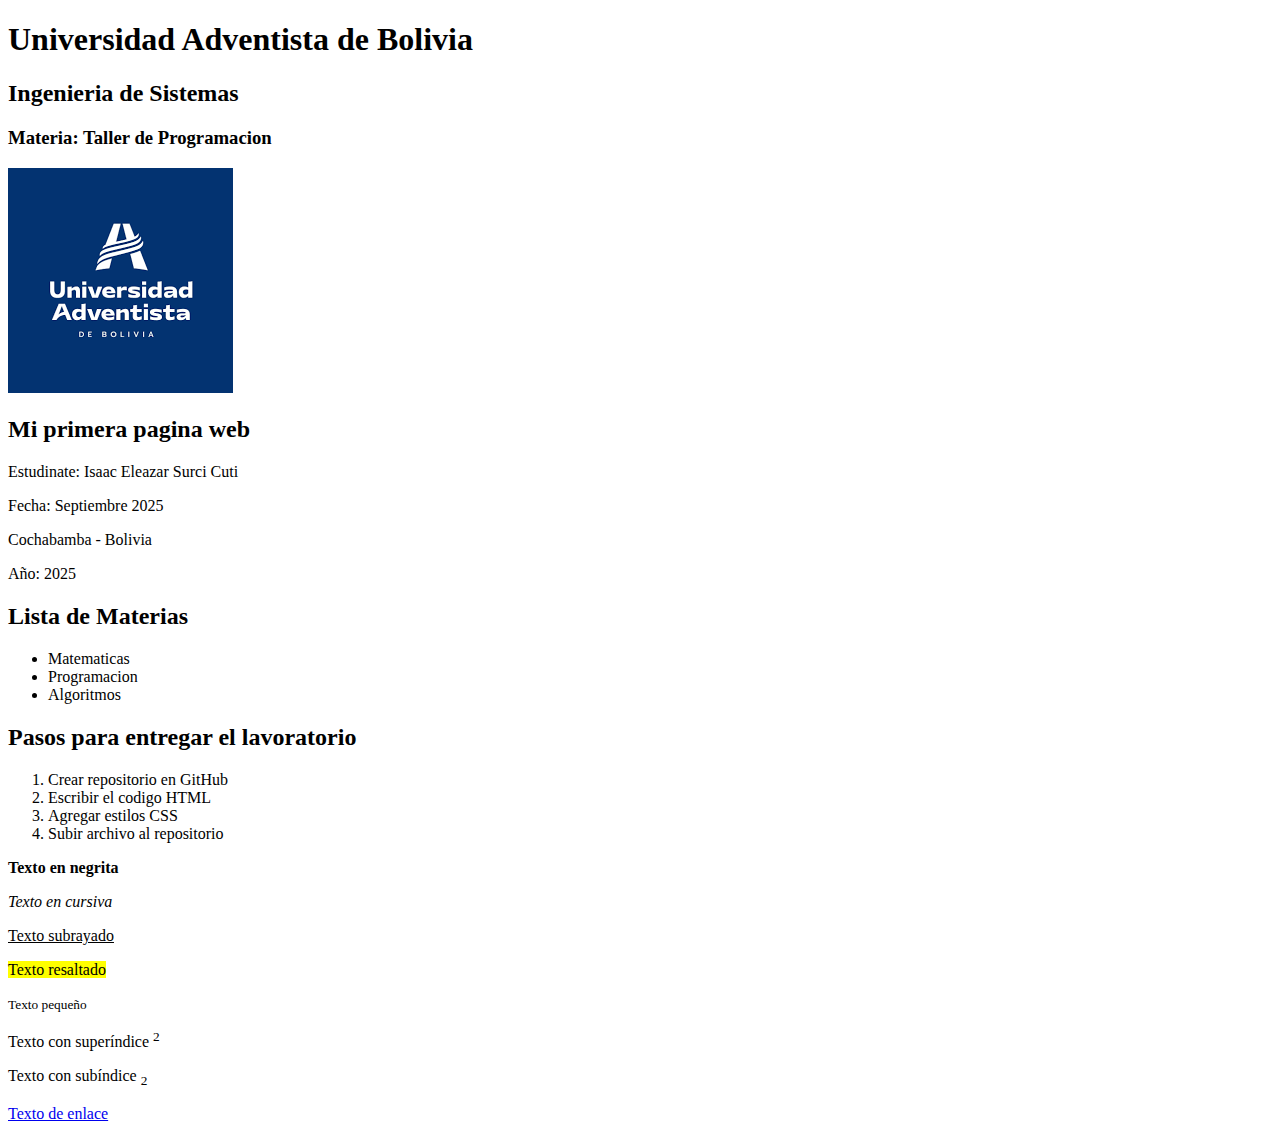
<file: Desarrollo_lab7/index.html>
<!DOCTYPE html>
<html lang="es">
<head>
    <meta charset="UTF-8">
    <meta name="viewport" content="width=device-width, initial-scale=1.0">
    <meta name="description" content="Ejempo de HTML5"/>
    <meta name="keywords" content="HTML5, CSS3, WEB"/>
    <title>Laboratorio 7</title>

</head>
<body>

    <h1>Universidad Adventista de Bolivia</h1>
    <h2>Ingenieria de Sistemas</h2>
    <h3>Materia: Taller de Programacion</h3>

    <img src="Logo_UAB.png" alt="UAB logo" />

    <h2>Mi primera pagina web</h2>

    <p>Estudinate: Isaac Eleazar Surci Cuti</p>
    <p>Fecha: Septiembre 2025</p>
    <p>Cochabamba - Bolivia</p>
    <p>Año: 2025</p>

    <h2>Lista de Materias</h2>
    <ul>
        <li>Matematicas</li>
        <li>Programacion</li>
        <li>Algoritmos</li>
    </ul>

    <h2>Pasos para entregar el lavoratorio</h2>
    <ol>
        <li>Crear repositorio en GitHub</li>
        <li>Escribir el codigo HTML</li>
        <li>Agregar estilos CSS</li>
        <li>Subir archivo al repositorio</li>
    </ol>

    <p><strong>Texto en negrita</strong></p> 
    <p><em>Texto en cursiva</em></p>
    <p><u>Texto subrayado</u></p>
    <p><mark>Texto resaltado</mark></p> 
    <p><small>Texto pequeño</small></p>
    <p>Texto con superíndice <sup>2</sup></p> 
    <p>Texto con subíndice <sub>2</sub></p>
    <a href="https://www.google.com/">Texto de enlace</a>

</body>
</html>
</file>
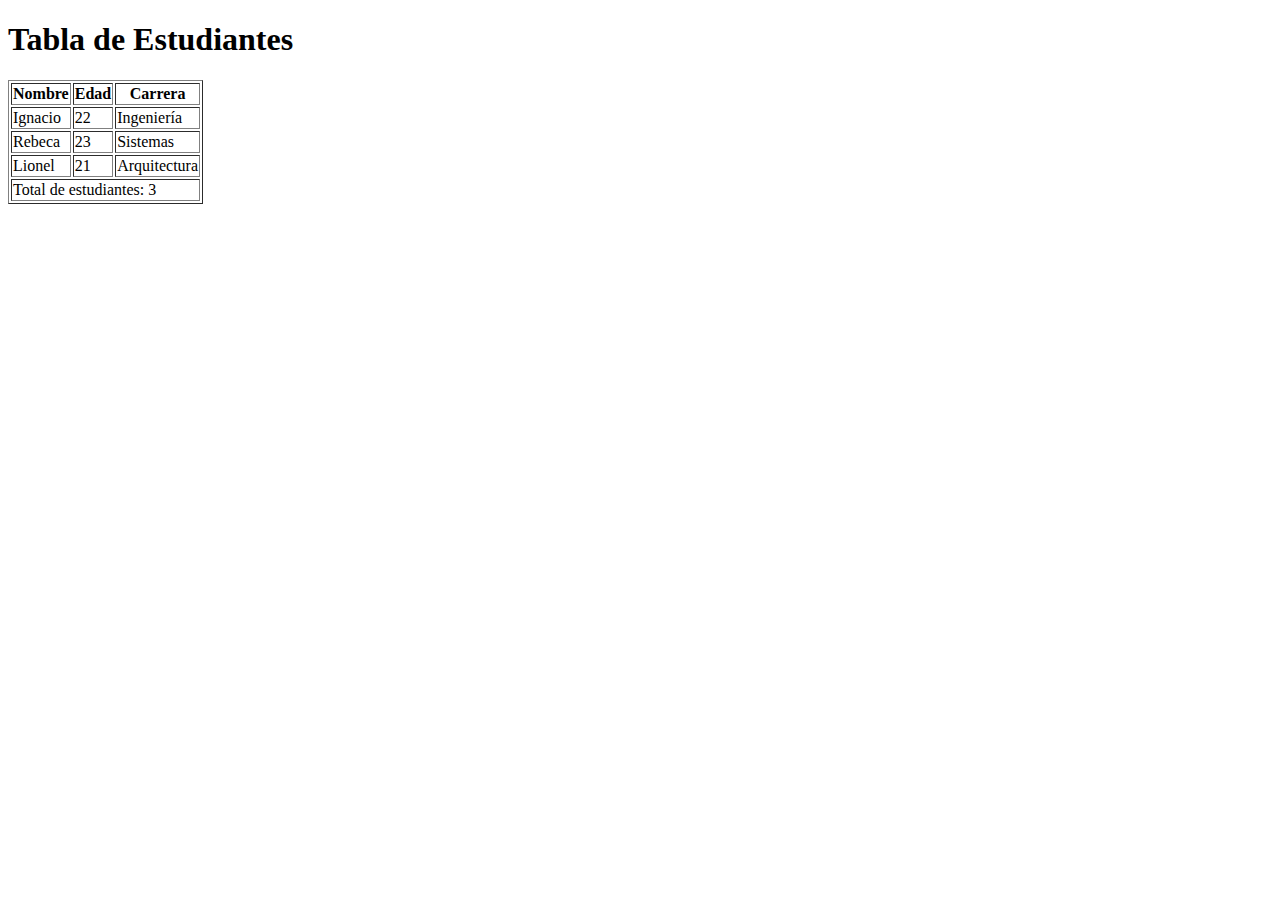
<file: Desarrollo_lab7/formulario.html>
<!DOCTYPE html>
<html lang="es">
<head>
    <meta charset="UTF-8">
    <meta name="viewport" content="width=device-width, initial-scale=1.0">
    <meta name="description" content="Ejempo de HTML5"/>
    <meta name="keywords" content="HTML5, CSS3, WEB"/>
    <title>Laboratorio 7</title>

</head>
<body>
    <h1>Tabla de Estudiantes</h1>

    <table border="1">
      <thead>
        <tr>
          <th>Nombre</th>
          <th>Edad</th>
          <th>Carrera</th>
        </tr>
      </thead>
      <tbody>
        <tr>
          <td>Ignacio</td>
          <td>22</td>
          <td>Ingeniería</td>
        </tr>
        <tr>
          <td>Rebeca</td>
          <td>23</td>
          <td>Sistemas</td>
        </tr>
        <tr>
          <td>Lionel</td>
          <td>21</td>
          <td>Arquitectura</td>
        </tr>
      </tbody>
      <tfoot>
        <tr>
          <td colspan="3">Total de estudiantes: 3</td>
        </tr>
      </tfoot>
    </table>

</body>
</html>
</file>
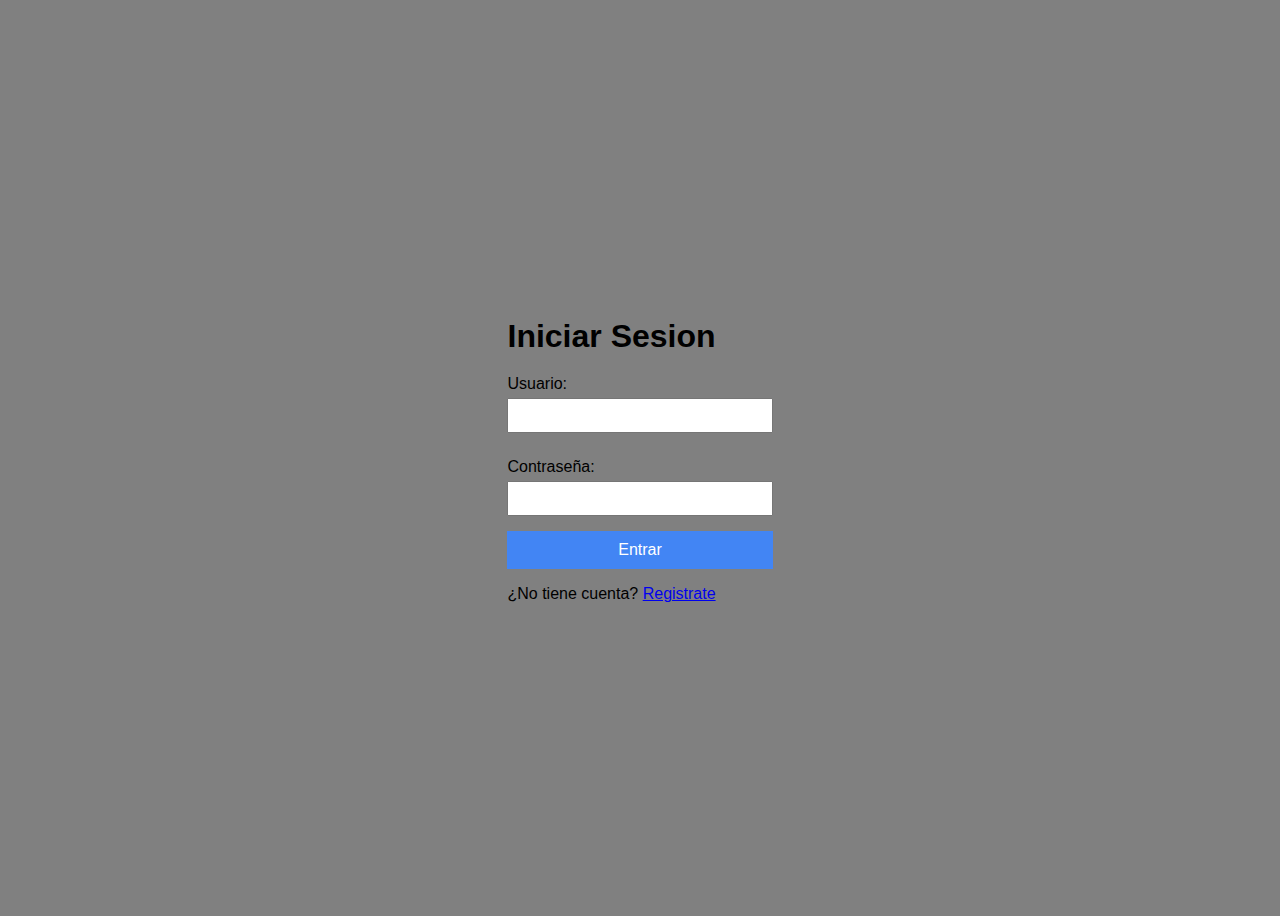
<file: Desarrollo_lab7/login.html>
<!DOCTYPE html>
<html lang="es">
<head>
    <link rel="stylesheet" href="login-styles.css">
    <title>Login</title>
</head>
<body>
    <div class="login-container">
    <h1>Iniciar Sesion</h1>
    <form>
        <label for="usuario">Usuario:</label>
        <input type="text" id="usuario" name="usuario" required>

        <label for="contrasena">Contraseña:</label>
        <input type="password" id="contrasena" name="contrasena" required>

        <button type="submit">Entrar</button>
    </form>
    <p>¿No tiene cuenta? <a href="#">Registrate</a></p>
    </div> 
</body>
</html>
</file>
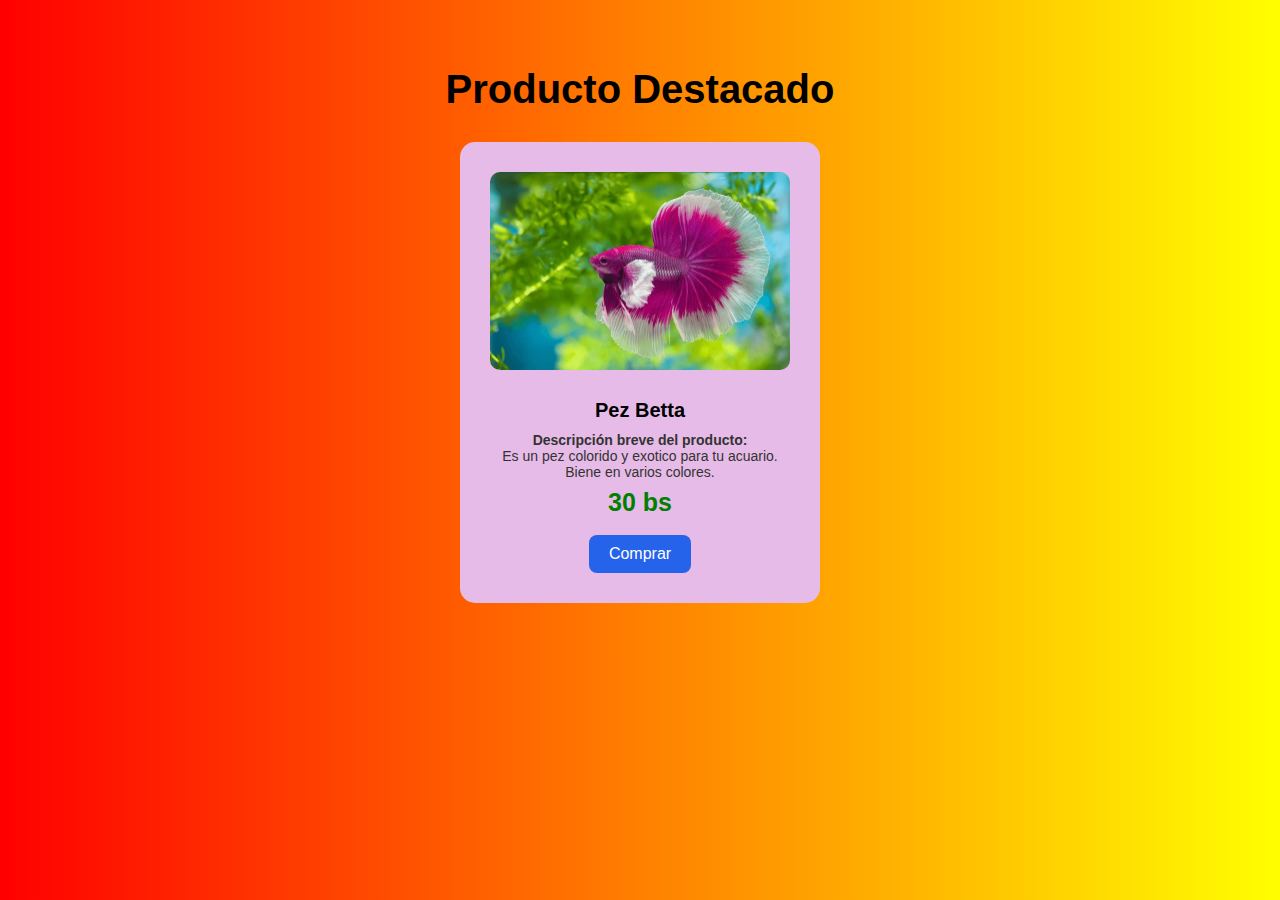
<file: Tarea/card.html>
<!DOCTYPE html>
<html lang="es">
<head>
  <meta charset="UTF-8">
  <meta name="viewport" content="width=device-width, initial-scale=1.0">
  <title>Producto Destacado</title>
  <link rel="stylesheet" href="card-styles.css">
</head>
<body>
  <h1>Producto Destacado</h1>

  <div class="cuerpo">
    <img src="Pez_Betta.webp" alt="Producto" />
    <h2>Pez Betta</h2>
    <p><strong>Descripción breve del producto:</strong><br> Es un pez colorido y exotico para tu acuario.<br>Biene en varios colores.</p>
    <p class="price">30 bs</p>
    <button>Comprar</button>
  </div>
</body>
</html>
</file>
<file: Desarrollo_lab7/login-styles.css>
body {
    font-family: Arial, sans-serif;
    background-color: gray;
    display: flex;
    justify-content: center;
    align-items: center;
    height: 100vh;

}

.login-conatainer {
    background-color: #fff;
    padding: 20px 40px;
    border: 1px solid #ccc;
    border-radius: 8px;
    text-align: center;
}

h1 {
    margin-bottom: 20px;
}

label {
    display: block;
    text-align: left;
    margin: 10px 0 5px;
}

input {
    width: 100%;
    padding: 8px;
    margin-bottom: 15px;
    box-sizing: border-box;
}

button {
    width: 100%;
    padding: 10px;
    background-color: #4285f4;
    color: white;
    border: none;
    cursor: pointer;
    font-size: 16px;
}
</file>
<file: Tarea/card-styles.css>
body {
  font-family: Arial, sans-serif;
  background-image: linear-gradient(to right, red, yellow);
  margin: 0;
  padding: 40px;
  text-align: center;
}


h1 {
  font-size: 40px;
  margin-bottom: 30px;

}


.cuerpo {
  background: rgb(231, 187, 231);
  border-radius: 15px;
  display: inline-block;
  padding: 30px;
  max-width: 300px;
  text-align: center;
}


.cuerpo img {
  width: 100%;
  border-radius: 10px;
  margin-bottom: 15px;
}


.cuerpo h2 {
  font-size: 20px;
  margin: 10px 0;
}


.cuerpo p {
  font-size: 14px;
  color: #333;
  margin: 8px 0;
}


.cuerpo .price {
  font-weight: bold;
  color: green;
  font-size: 25px;
}


.cuerpo button {
  background-color: #2563eb;
  color: white;
  border: none;
  padding: 10px 20px;
  margin-top: 10px;
  border-radius: 8px;
  cursor: pointer;
  font-size: 16px;
}

.cuerpo button:hover {
  background-color: #34e624;
}
</file>
